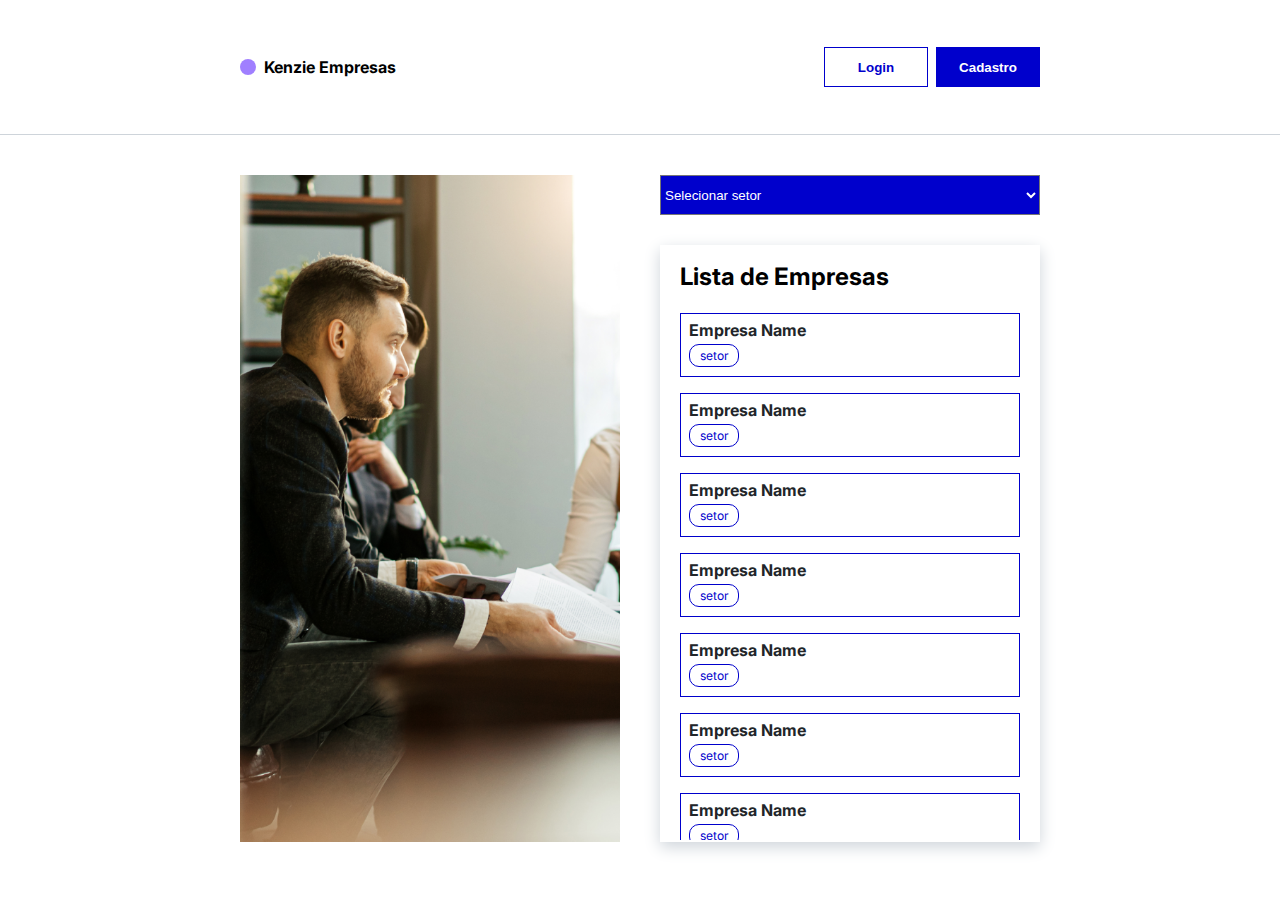
<file: index.html>
<!DOCTYPE html>
<html lang="pt-br">
<head>
    <meta charset="UTF-8">
    <meta http-equiv="X-UA-Compatible" content="IE=edge">
    <meta name="viewport" content="width=device-width, initial-scale=1.0">
    
    <!-- LINKS STYLES -->
    <link rel="stylesheet" href="./src/styles/reset.css">
    <link rel="stylesheet" href="./src/styles/globalStyles.css">
    <link rel="stylesheet" href="./src/styles/index.css">
    <link rel="stylesheet" href="./src/styles/header.css">
    <link rel="stylesheet" href="./src/styles/button.css">

    <!-- LINKS FONTS -->
    <link rel="preconnect" href="https://fonts.googleapis.com">
    <link rel="preconnect" href="https://fonts.gstatic.com" crossorigin>
    <link href="https://fonts.googleapis.com/css2?family=Inter:wght@100;200;300;600;700;800&display=swap" rel="stylesheet">



    <title>Home page</title>
</head>
<body>
    <header class="header__controler">
        <div class="header__container">
            <div>
                <img src="./src/assets/img/elipse_header.svg" alt="">
                <h1>Kenzie Empresas</h1>
            </div>
            <div class="login_register__container">
                <button id="button-login-home" class="button">Login</button>
                <button id="button-register-home" class="button button_blue_back">Cadastro</button>
            </div>
        </div>
    </header>

    <main class="main__controler">
        <div class="main__container">
            <section class="left-dide__contaniner">
            </section>
            <section class="right-side__container">
                <header class="right-side__header">
                    <select name="" id="setor">
                        <option value="All">Selecionar setor</option>
                    </select>
                </header>
                <div class="list_firm">
                    <h2>Lista de Empresas</h2>
                    <ul class="lista-de-empresas">
                        <li>
                            <h3>Empresa Name</h3>
                            <span>setor</span>
                        </li>
                        <li>
                            <h3>Empresa Name</h3>
                            <span>setor</span>
                        </li>
                        <li>
                            <h3>Empresa Name</h3>
                            <span>setor</span>
                        </li>
                        <li>
                            <h3>Empresa Name</h3>
                            <span>setor</span>
                        </li>
                        <li>
                            <h3>Empresa Name</h3>
                            <span>setor</span>
                        </li>
                        <li>
                            <h3>Empresa Name</h3>
                            <span>setor</span>
                        </li>
                        <li>
                            <h3>Empresa Name</h3>
                            <span>setor</span>
                        </li>
                        <li>
                            <h3>Empresa Name</h3>
                            <span>setor</span>
                        </li>
                        <li>
                            <h3>Empresa Name</h3>
                            <span>setor</span>
                        </li>
                    </ul>
                </div>
            </section>
        </div>
    </main>

    <!-- LINKS SCRIPTS -->
    <script type="module" src="./src/scripts/index.js"></script>
</body>
</html>
</file>
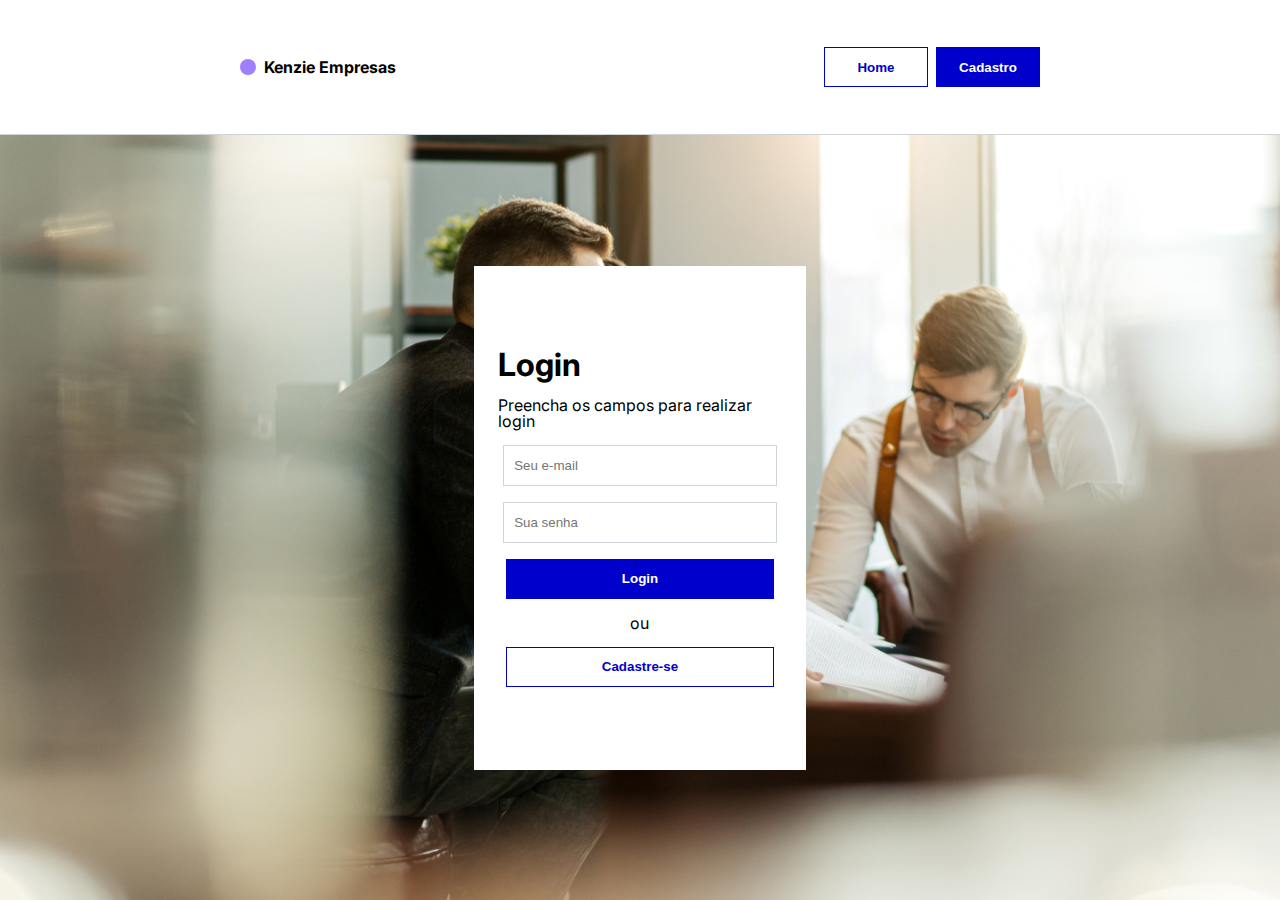
<file: src/pages/login.html>
<!DOCTYPE html>
<html lang="pt-br">
<head>
    <meta charset="UTF-8">
    <meta http-equiv="X-UA-Compatible" content="IE=edge">
    <meta name="viewport" content="width=device-width, initial-scale=1.0">

    <!-- LINKS STYLES -->
    <link rel="stylesheet" href="../styles/reset.css">
    <link rel="stylesheet" href="../styles/globalStyles.css">
    <link rel="stylesheet" href="../styles/login.css">
    <link rel="stylesheet" href="../styles/header.css">
    <link rel="stylesheet" href="../styles/button.css">
    <link rel="stylesheet" href="../styles/input.css">
    <link rel="stylesheet" href="../styles/toast.css">
    
    <link rel="stylesheet" href="../pages/userPages.html">

    <!-- LINKS FONTS -->
    <link rel="preconnect" href="https://fonts.googleapis.com">
    <link rel="preconnect" href="https://fonts.gstatic.com" crossorigin>
    <link href="https://fonts.googleapis.com/css2?family=Inter:wght@100;200;300;600;700;800&display=swap" rel="stylesheet">


    <title>Login</title>
</head>
<body>
    <header class="header__controler">
        <div class="header__container">
            <div>
                <img src="../assets/img/elipse_header.svg" alt="">
                <h1>Kenzie Empresas</h1>
            </div>
            <div class="login_register__container">
                <button id="button-home-login" class="button">Home</button>
                <button class="button button_blue_back button-register-login">Cadastro</button>
            </div>
        </div>
    </header>

    <main class="main__controler">
        <div class="main__container">
            <div class="title-login">
                <h1>Login</h1>
                <p>Preencha os campos para realizar login</p>
            </div>

            <form action="">
                <input placeholder="Seu e-mail" class="input" type="email" name="email" id="email-login">
                <input placeholder="Sua senha" class="input" type="password" name="password" id="password-login">
                <button id="button-login" class="button button_blue_back">Login</button>
                <p>ou</p>
                <button class="button button-register-login">Cadastre-se</button>
            </form>
        </div>
    </main>

    <div class="toast__container active">
        <p>Login Realizado com sucesso</p>
    </div>

    <!-- LINKS SCRIPTS -->
    <script type="module" src="../scripts/login.js"></script>
</body>
</html>
</file>
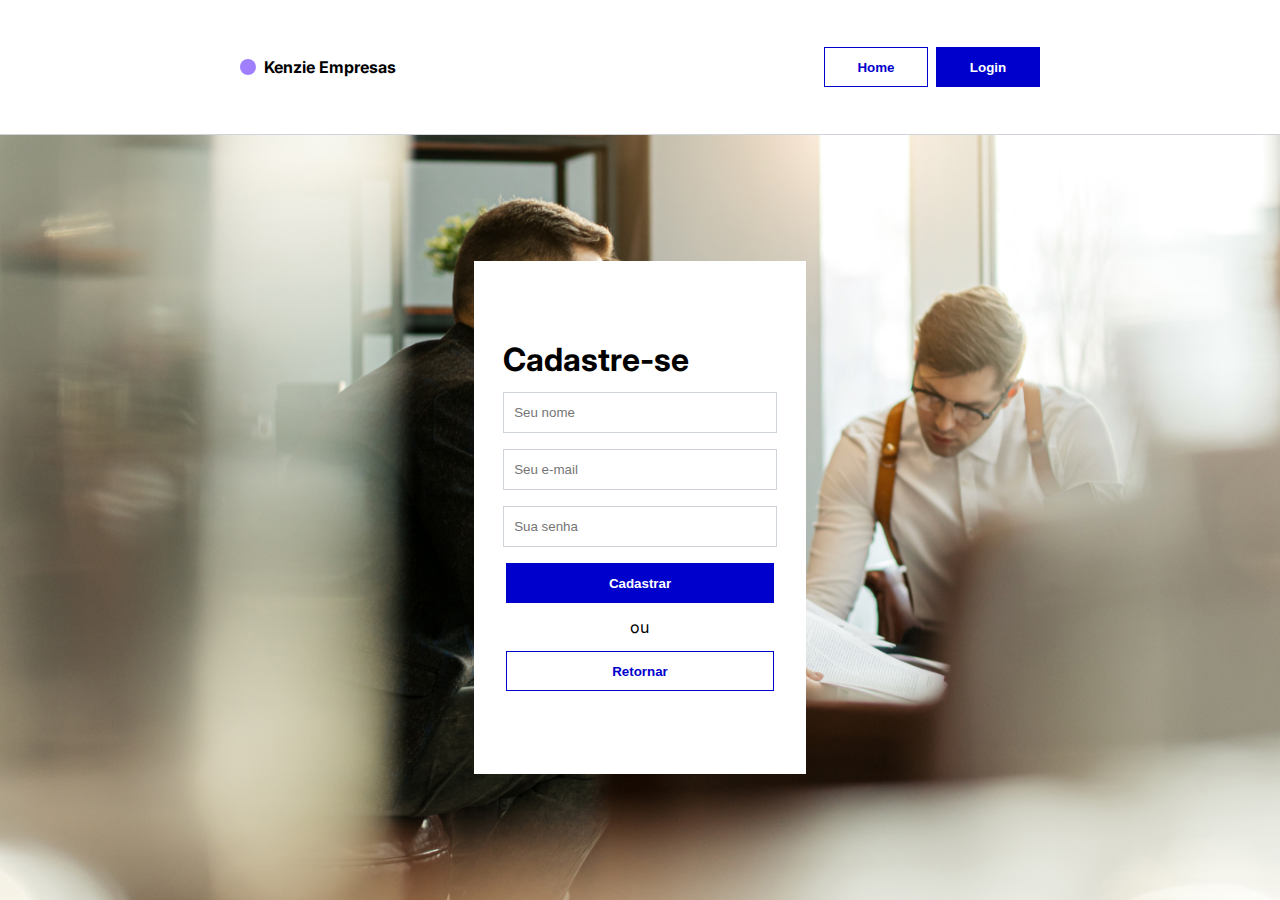
<file: src/pages/register.html>
<!DOCTYPE html>
<html lang="pt-br">
<head>
    <meta charset="UTF-8">
    <meta http-equiv="X-UA-Compatible" content="IE=edge">
    <meta name="viewport" content="width=device-width, initial-scale=1.0">
    
    <!-- LINKS STYLES -->
    <link rel="stylesheet" href="../styles/reset.css">
    <link rel="stylesheet" href="../styles/globalStyles.css">
    <link rel="stylesheet" href="../styles/register.css">
    <link rel="stylesheet" href="../styles/header.css">
    <link rel="stylesheet" href="../styles/button.css">
    <link rel="stylesheet" href="../styles/input.css">
    <link rel="stylesheet" href="../styles/toast.css">

    <!-- LINKS FONTS -->
    <link rel="preconnect" href="https://fonts.googleapis.com">
    <link rel="preconnect" href="https://fonts.gstatic.com" crossorigin>
    <link href="https://fonts.googleapis.com/css2?family=Inter:wght@100;200;300;600;700;800&display=swap" rel="stylesheet">

    <title>Registro</title>
</head>
<body>
    <header class="header__controler">
        <div class="header__container">
            <div>
                <img src="../assets/img/elipse_header.svg" alt="">
                <h1>Kenzie Empresas</h1>
            </div>
            <div class="login_register__container">
                <button id="button-register-home" class="button">Home</button>
                <button id="button-register-login" class="button button_blue_back">Login</button>
            </div>
        </div>
    </header>

    <main class="main__controler">
        <div class="main__container">
            <div class="title-register">
                <h1>Cadastre-se</h1>
            </div>

            <form action="">
                <input placeholder="Seu nome" type="text" class="input" name="name" id="name-register">
                <input placeholder="Seu e-mail" class="input" type="email" name="email" id="email-register">
                <input placeholder="Sua senha" class="input" type="password" name="password" id="password-register">
                <button class="button button_blue_back button_create">Cadastrar</button>
                <p>ou</p>
                <button class="button">Retornar</button>
            </form>
        </div>
    </main>

    <div class="toast__container active">
        <p>Login Realizado com sucesso</p>
    </div>

    <!-- LINKS SCRIPTS -->
    <script type="module" src="../scripts/register.js"></script>
</body>
</html>
</file>
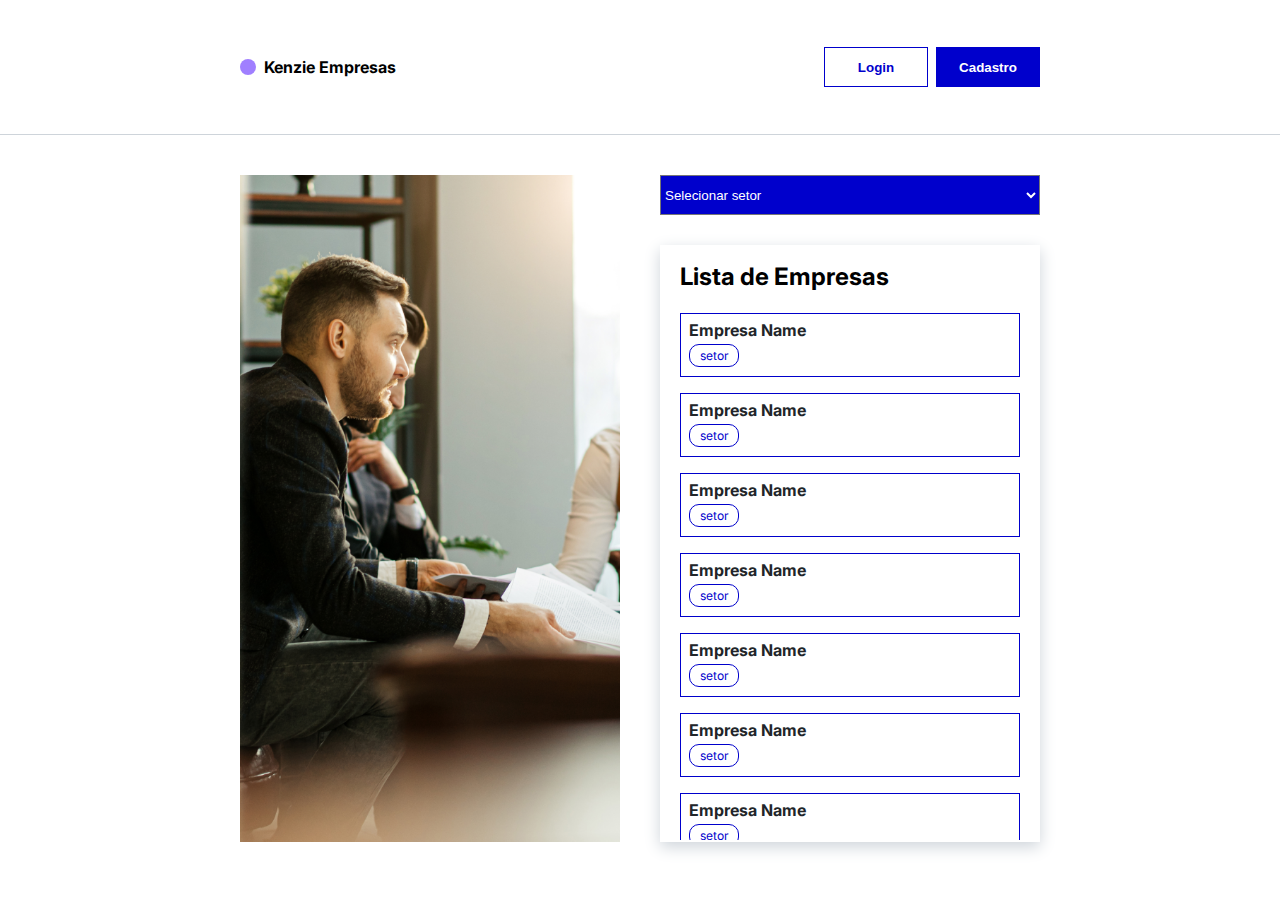
<file: src/pages/userPageC.html>
<!DOCTYPE html>
<html lang="pt-br">
<head>
    <meta charset="UTF-8">
    <meta http-equiv="X-UA-Compatible" content="IE=edge">
    <meta name="viewport" content="width=device-width, initial-scale=1.0">

    <!-- LINKS STYLES -->
    <link rel="stylesheet" href="../styles/reset.css">
    <link rel="stylesheet" href="../styles/globalStyles.css">
    <link rel="stylesheet" href="../styles/userPageC.css">
    <link rel="stylesheet" href="../styles/header.css">
    <link rel="stylesheet" href="../styles/button.css">
    <link rel="stylesheet" href="../styles/modalLogout.css">

    <title>Pagina de Usuario Contratado</title>
</head>
<body>
    <header class="header__controler">
        <div class="header__container">
            <div>
                <img src="../assets/img/elipse_header.svg" alt="">
                <h1>Kenzie Empresas</h1>
            </div>
            <div class="login_register__container">
                <button id="button-UserPage" class="button">Logout</button>
            </div>
        </div>
    </header>

    <main class="main__controler">
        <div class="main__container">
            <div class="dados__container">
                <h1>UserName</h1>
                <p>email@hmail.com</p>
            </div>
            <div class="user__business">
                <div class="compania">
                    <h1> - <span></span></h1>
                </div>
                <div class="funcionarios">
                    <ul>
                    </ul>
                </div>
            </div>
        </div>
    </main>

    <script type="module" src="../scripts/userPage.js"></script>
</body>
</html>
</file>
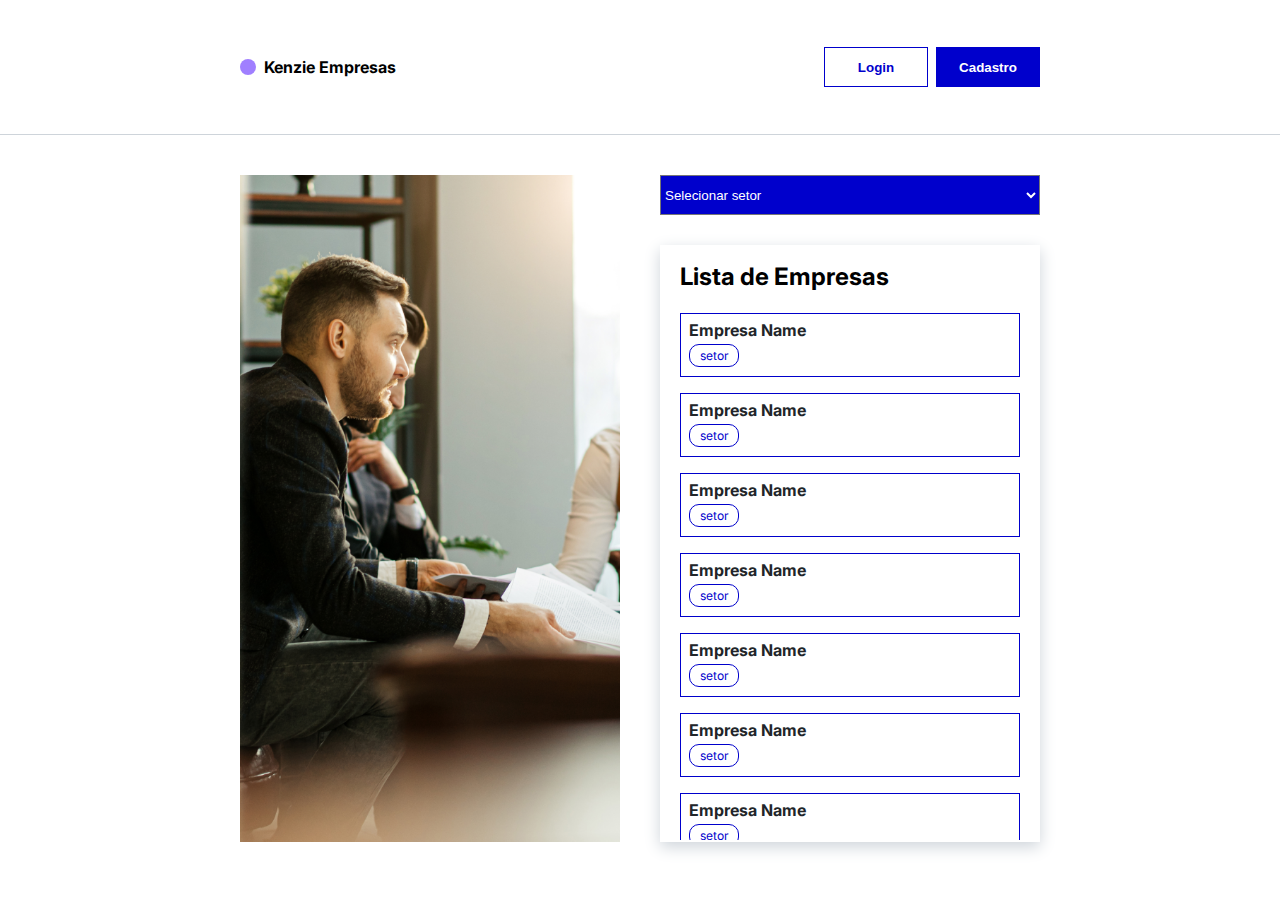
<file: src/pages/userPages.html>
<!DOCTYPE html>
<html lang="en">
<head>
    <meta charset="UTF-8">
    <meta http-equiv="X-UA-Compatible" content="IE=edge">
    <meta name="viewport" content="width=device-width, initial-scale=1.0">

    <!-- LINKS STYLES -->
    <link rel="stylesheet" href="../styles/reset.css">
    <link rel="stylesheet" href="../styles/globalStyles.css">
    <link rel="stylesheet" href="../styles/userPage.css">
    <link rel="stylesheet" href="../styles/header.css">
    <link rel="stylesheet" href="../styles/button.css">
    <link rel="stylesheet" href="../styles/modalLogout.css">

    <title>Pagina de Usuario</title>
</head>
<body>
    <header class="header__controler">
        <div class="header__container">
            <div>
                <img src="../assets/img/elipse_header.svg" alt="">
                <h1>Kenzie Empresas</h1>
            </div>
            <div class="login_register__container">
                <button id="button-UserPage" class="button">Logout</button>
            </div>
        </div>
    </header>

    <main class="main__controler">
        <div class="main__container">
            <div class="dados__container">
                <h1>UserName</h1>
                <p>email@hmail.com</p>
            </div>
            <div class="user__business">
                <h1>Você ainda não foi contratado</h1>
            </div>
        </div>
    </main>

    <script type="module" src="../scripts/userPage.js"></script>
</body>
</html>
</file>
<file: src/styles/globalStyles.css>
:root{
    /* cores */
    --color-blue: #0000CC;
    --color-white: #ffffff;
    --color-black: #000000;
    --color-red: #FF5630;
    --color-green: #36B37E;

    /* grey */
    --color-grey-0: #212529;
    --color-grey-1: #343a40;
    --color-grey-2: #495057;
    --color-grey-3: #868e96;
    --color-grey-4: #adb5bd;
    --color-grey-5: #ced4da;
    --color-grey-6: #dee2e6;
    --color-grey-7: #e9ecef;
    --color-grey-8: #f1f3f5;
    --color-grey-9: #f8f9fa;

    

    /* fonts */
    --font-primary: 'Inter', sans-serif;

    --font-bold: bold;
    --font-weight-1: ;
    --font-regular: normal;

    --font-size-1: 3rem;
    --font-size-2: 2rem;
    --font-size-3: 1.5rem;
    --font-size-4: 1rem;
    --font-size-5: .75rem;

    /* detals */
    --height-buttons: 2.5rem;

    --width-buttons:6.5rem;
}
</file>
<file: src/styles/index.css>
.main__controler{
    width: 100vw;
    height: calc(100vh - 15vh - 40px);

    margin-top: 40px;

    font-family: var(--font-primary);
}
.main__container{
    width: 100%;
    max-width: 800px;
    height: 92%;

    margin: 0 auto;

    display: flex;
    align-items: center;
    justify-content: space-between;
    gap: 40px;
}
.left-dide__contaniner{
    width: 50%;
    height: 100%;
    background-image: url(../assets/img/Rectangle\ 7.png);
    background-size: cover;
    background-position: center;
    background-repeat: no-repeat;
}
.right-side__container{
    width: 50%;
    height: 100%;
}
.right-side__header{
    width: 100%;
    height: var(--height-buttons);
}
.right-side__header select{
    width: 100%;
    height: 100%;

    background-color: var(--color-blue);

    color: var(--color-white);
}
.right-side__container .list_firm{
    margin-top: 30px;

    height: calc(100% - 30px - var(--height-buttons));

    box-shadow: var(--color-grey-5) 0px 5px 15px;

    padding: 20px;

}
.right-side__container .list_firm h2{
    font-size: var(--font-size-3);
    font-weight: bold;

    margin-bottom: 1.5rem;
}
.right-side__container .list_firm ul{
    height: calc(100% - 30px);

    /* display: flex;
    flex-direction: column;
    gap: 1rem; */

    overflow-y: scroll;
    scroll-behavior: smooth;
}
.right-side__container .list_firm ul::-webkit-scrollbar{
    background-color: transparent;
    width: 0;
}
.right-side__container .list_firm ul li{
    border: 1px solid var(--color-blue);

    height: 64px;

    margin-bottom: 1rem;

    padding: .5rem;
}
.right-side__container .list_firm ul li h3{
    font-weight: var(--font-bold);
    color: var(--color-grey-0);

    margin-bottom: .5rem;
}
.right-side__container .list_firm ul li span{

    font-size: var(--font-size-5);

    border: 1px solid var(--color-blue) ;

    color: var(--color-blue);
    
    padding: .2rem .6rem;

    border-radius: 10px;
}
</file>
<file: src/styles/header.css>
.header__controler{
    
    height: 15vh;

    border-bottom: 1px solid var(--color-grey-5);

    font-family: var(--font-primary);
}
.header__container{
    width: 100%;
    max-width: 800px;
    height: 100%;

    display: flex;
    justify-content: space-between;
    align-items: center;

    margin: 0 auto;
}
.header__container div{
    display: flex;
    gap: .5rem;
}
.header__container h1{
    font-weight: var(--font-bold);
    font-size: var(--font-size-4);
}
.login_register__container{

}
.login_register__container button{
    width: var(--width-buttons);
}
.login_register__container #button-1{
    
}
.login_register__container #button-2{
    
}
</file>
<file: src/styles/button.css>
.button{
    background-color: transparent;

    border: 1px solid var(--color-blue);

    height: var(--height-buttons);

    font-weight: var(--font-bold);

    color: var(--color-blue);

    cursor: pointer;
}
.button_blue_back{
    background-color: var(--color-blue);

    color: var(--color-white);

    cursor: pointer;
}
.button__green{
border: none;

    background-color:  var(--color-green);

    color: var(--color-white);

    cursor: pointer;
}
.button__red{
    background-color: transparent;

    color: var(--color-red);

    cursor: pointer;

    border: 1px solid var(--color-red);
}
.button__red_back{
    background-color: var(--color-red);
    
    color: var(--color-white);

    border: none;
}
</file>
<file: src/styles/login.css>
.main__controler{
    display: flex;
    align-items: center;
    justify-content: center;
    flex-direction: column;

    height: calc(100vh - 15vh);

    background-image: url(../assets/img/Rectangle\ 7.png);
    background-size: cover;
    background-position: center;
    background-repeat: no-repeat;

    font-family: var(--font-primary);
}
.main__container{
    background-color: var(--color-white);

    width: 26vw;
    height: 56vh;

    display: flex;
    align-items: center;
    justify-content: center;
    flex-direction: column;
    gap: 1rem;

    padding: 1.5rem;
}
.title-login{
    display: flex;
    flex-direction: column;
    gap: 1rem;
}
.title-login h1{
    font-size: var(--font-size-2);
    font-weight: var(--font-bold);
}
.title-login p{
    font-size: var(--font-size-4);
}
.main__container form{
    display: flex;
    align-items: center;
    justify-content: center;
    flex-direction: column;
    gap: 1rem;

    width: 94%;
}
.main__container form input{
    width: 100%;
}
.main__container form input::placeholder{
    padding: .5rem;
}
.main__container form button{
    width: 100%;
}
</file>
<file: src/styles/input.css>
.input{
    height: calc(var(--height-buttons) - 3px) ;
    padding: none;
    margin: none;
    border: 1px solid var(--color-grey-5);
}
</file>
<file: src/styles/toast.css>
.toast__container {
    position: fixed;
    top: 2rem;
    right: 2rem;
  
    border: 1px solid;
    color: var(--grey-100);
  
    width: 218px;
    height: 100px;
  
    display: flex;
    align-items: center;
    justify-content: center;
    text-align: center;
  
    animation: fadeIn 1s linear;

    font-family: var(--font-primary);
}
/* .toast__container p {
  color: white;
} */
.toast__fadeOut {
    animation: fadeOut 1s linear;
}
.active {
    display: none;
}
@keyframes fadeIn {
    0% {
      transform: translateY(-150%);
      opacity: 0;
    }
  
    100% {
      transform: translateX(0);
      opacity: 1;
    }
}
  
@keyframes fadeOut {
    0% {
      transform: translateX(0);
      opacity: 1;
    }
  
    100% {
      transform: rotate(180deg);
      scale: 0.1;
      opacity: 0;
    }
}
</file>
<file: src/styles/register.css>
.main__controler{
    display: flex;
    align-items: center;
    justify-content: center;
    flex-direction: column;

    height: calc(100vh - 15vh);

    background-image: url(../assets/img/Rectangle\ 7.png);
    background-size: cover;
    background-position: center;
    background-repeat: no-repeat;

    font-family: var(--font-primary);
}
.main__container{
    background-color: var(--color-white);

    width: 26vw;
    height: 57vh;

    display: flex;
    align-items: center;
    justify-content: center;
    flex-direction: column;
    gap: 1rem;

    padding: 1.5rem;
}
.title-register{
    width: 96%;
}
.title-register h1{
    font-size: var(--font-size-2);
    font-weight: var(--font-bold);
    text-align: start;
}
.main__container form{
    display: flex;
    align-items: center;
    justify-content: center;
    flex-direction: column;
    gap: 1rem;

    width: 94%;
}
.main__container form input{
    width: 100%;
}
.main__container form input::placeholder{
    padding: .5rem;
}
.main__container form button{
    width: 100%;
}
</file>
<file: src/styles/userPageC.css>
.main__controler{
    font-family: var(--font-primary);
    height: calc(100vh - 15vh);

}
.main__container{
    width: 100%;
    width: 100%;
    max-width: 800px;
    height: 100%;

    margin: 0 auto;

    display: flex;
    flex-direction: column;
    align-items: center;
    justify-content: center;

    gap: 40px;
}

.dados__container{
    border: 1px solid var(--color-grey-5);
    
    width: 100%;
    height: 15vh;

    padding: 1rem;
}
.dados__container h1{
    font-size: var(--font-size-2);
    font-weight: var(--font-bold);
}
.user__business {
    width: 100%;
    height: 60%;

    display: flex;
    flex-direction: column;
    gap: 30px;

    background-color: var(--color-grey-9);
}
.user__business .compania{
    width: 100%;
    height: 16%;

    background-color: var(--color-blue);

    display: flex;
    align-items: center;
    justify-content: center;
}
.user__business .compania h1{
    color: var(--color-white);

    font-size: var(--font-size-2);
    font-weight: var(--font-bold);

}
.user__business .funcionarios{
    
}
.user__business .funcionarios ul{
    display: grid;
    grid-template-columns: repeat(3, 220px);
    align-items: center;
    justify-content: center;
    row-gap: 20px;
    column-gap: 40px;
}
.user__business .funcionarios ul li {
    border: 1px solid var(--color-blue);

    height: 75px;
    
    padding: 1rem;

    font-weight: var(--font-bold);
}
.user__business .funcionarios ul li p{

}
</file>
<file: src/styles/modalLogout.css>
.logout{
    font-family: var(--font-primary);

    border: none;

    background-color: var(--color-grey-9);
}
.logout h1{
    text-align: center;
    margin-bottom: 1.5rem;

    font-weight: var(--font-bold);
}
.logout div{
    display: flex;
    justify-content: center;
    align-items: center;
    gap: 1rem;
}
.logout div button {
    width: 4rem;
}
</file>
<file: src/styles/userPage.css>
.main__controler{
    font-family: var(--font-primary);
    height: calc(100vh - 15vh);

}
.main__container{
    width: 100%;
    width: 100%;
    max-width: 800px;
    height: 100%;

    margin: 0 auto;

    display: flex;
    flex-direction: column;
    align-items: center;
    justify-content: center;

    gap: 40px;
}

.dados__container{
    border: 1px solid var(--color-grey-5);
    
    width: 100%;
    height: 15vh;

    padding: 1rem;
}
.dados__container h1{
    font-size: var(--font-size-2);
    font-weight: var(--font-bold);
}
.user__business {
    border: 1px solid var(--color-grey-5);

    width: 100%;
    height: 60%;

    display: flex;
    justify-content: center;
    align-items: center;
}
.user__business h1{
    font-size: var(--font-size-2);
    font-weight: var(--font-bold);
}
</file>
